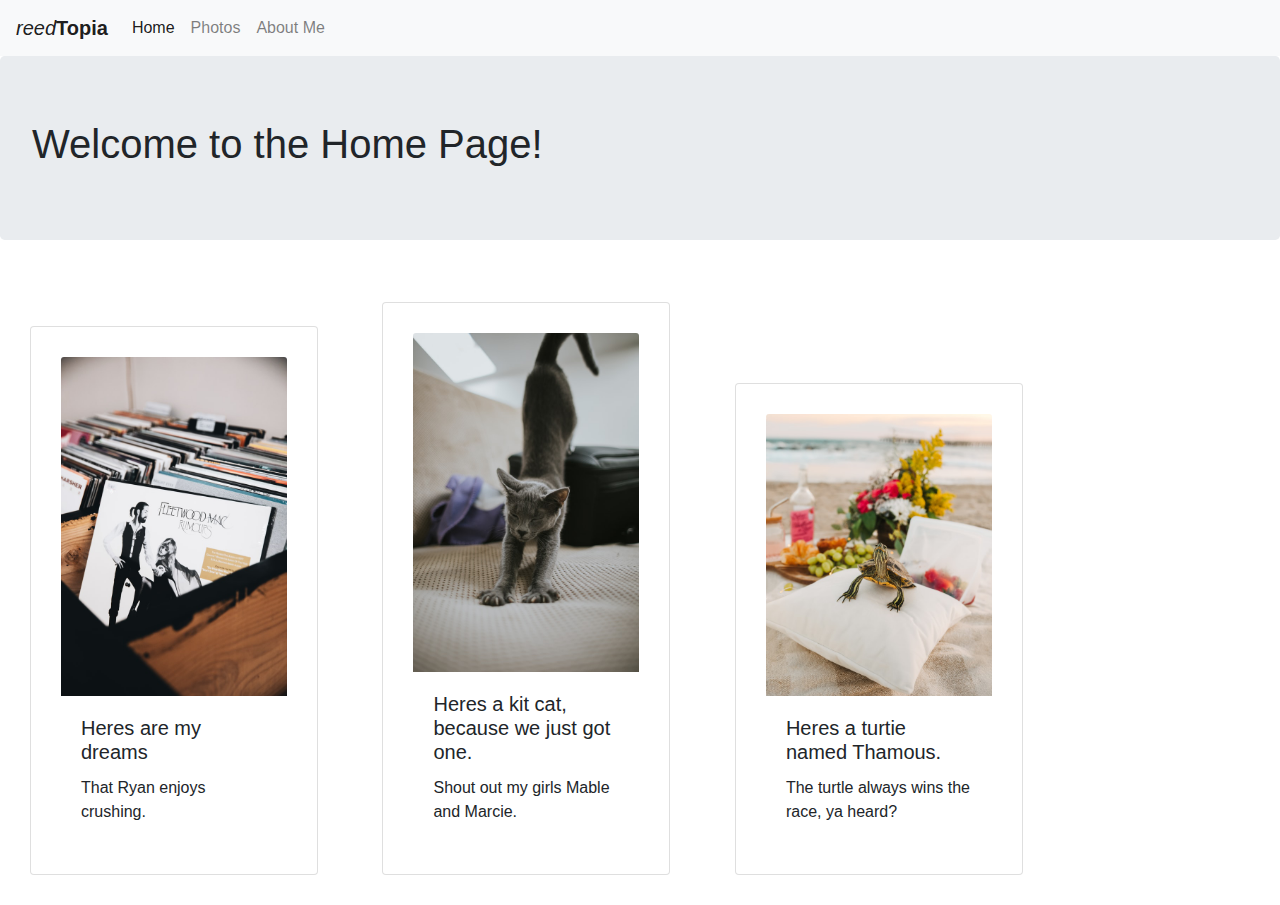
<file: index.html>
<!DOCTYPE html>
<html lang="en">
<head>
    <meta charset="UTF-8">
    <meta name="viewport" content="width=device-width, initial-scale=1.0">
    <link rel="stylesheet" href="https://stackpath.bootstrapcdn.com/bootstrap/4.5.2/css/bootstrap.min.css" integrity="sha384-JcKb8q3iqJ61gNV9KGb8thSsNjpSL0n8PARn9HuZOnIxN0hoP+VmmDGMN5t9UJ0Z" crossorigin="anonymous">
    <link rel="stylesheet" href="main.css">
    <title>Home</title>
</head>
<body>
    
    <nav class="navbar navbar-expand-lg navbar-light bg-light">
        <a class="navbar-brand" href="#"><em>reed</em><b>Topia</b></a>
        <div class="collapse navbar-collapse" id="navbarSupportedContent">
          <ul class="navbar-nav mr-auto">
            <li class="nav-item active">
              <a class="nav-link" href="index.html">Home</a>
            </li>
            <li class="nav-item">
              <a class="nav-link" href="photos.html">Photos</a>
            </li>
            <li class="nav-item">
                <a class="nav-link" href="aboutMe.html">About Me</a>
            </li>
          </ul>
        </div>
      </nav>

      <div class="jumbotron">
        <h1>Welcome to the Home Page!</h1>
      </div>


      <div class="card col-sm" style="width: 18rem;">
        <img src="./assets/fleetith.jpg" class="card-img-top" alt="fleetwood">
        <div class="card-body">
          <h5 class="card-title">Heres are my dreams</h5>
          <p class="card-text">That Ryan enjoys crushing.</p>
        </div>
      </div>

      <div class="card col-sm" style="width: 18rem;">
        <img src="./assets/kitter.jpg" class="card-img-top" alt="kitcat">
        <div class="card-body">
          <h5 class="card-title">Heres a kit cat, because we just got one.</h5>
          <p class="card-text">Shout out my girls Mable and Marcie.</p>
        </div>
      </div>

      <div class="card col-sm" style="width: 18rem;">
        <img src="./assets/turtie.jpg" class="card-img-top" alt="turtle">
        <div class="card-body">
          <h5 class="card-title">Heres a turtie named Thamous.</h5>
          <p class="card-text">The turtle always wins the race, ya heard?</p>
        </div>
      </div>

</body>
</html>
</file>
<file: main.css>
.card{
    display: inline-block;
    margin: 30px;
    padding: 30px; 
}
</file>
